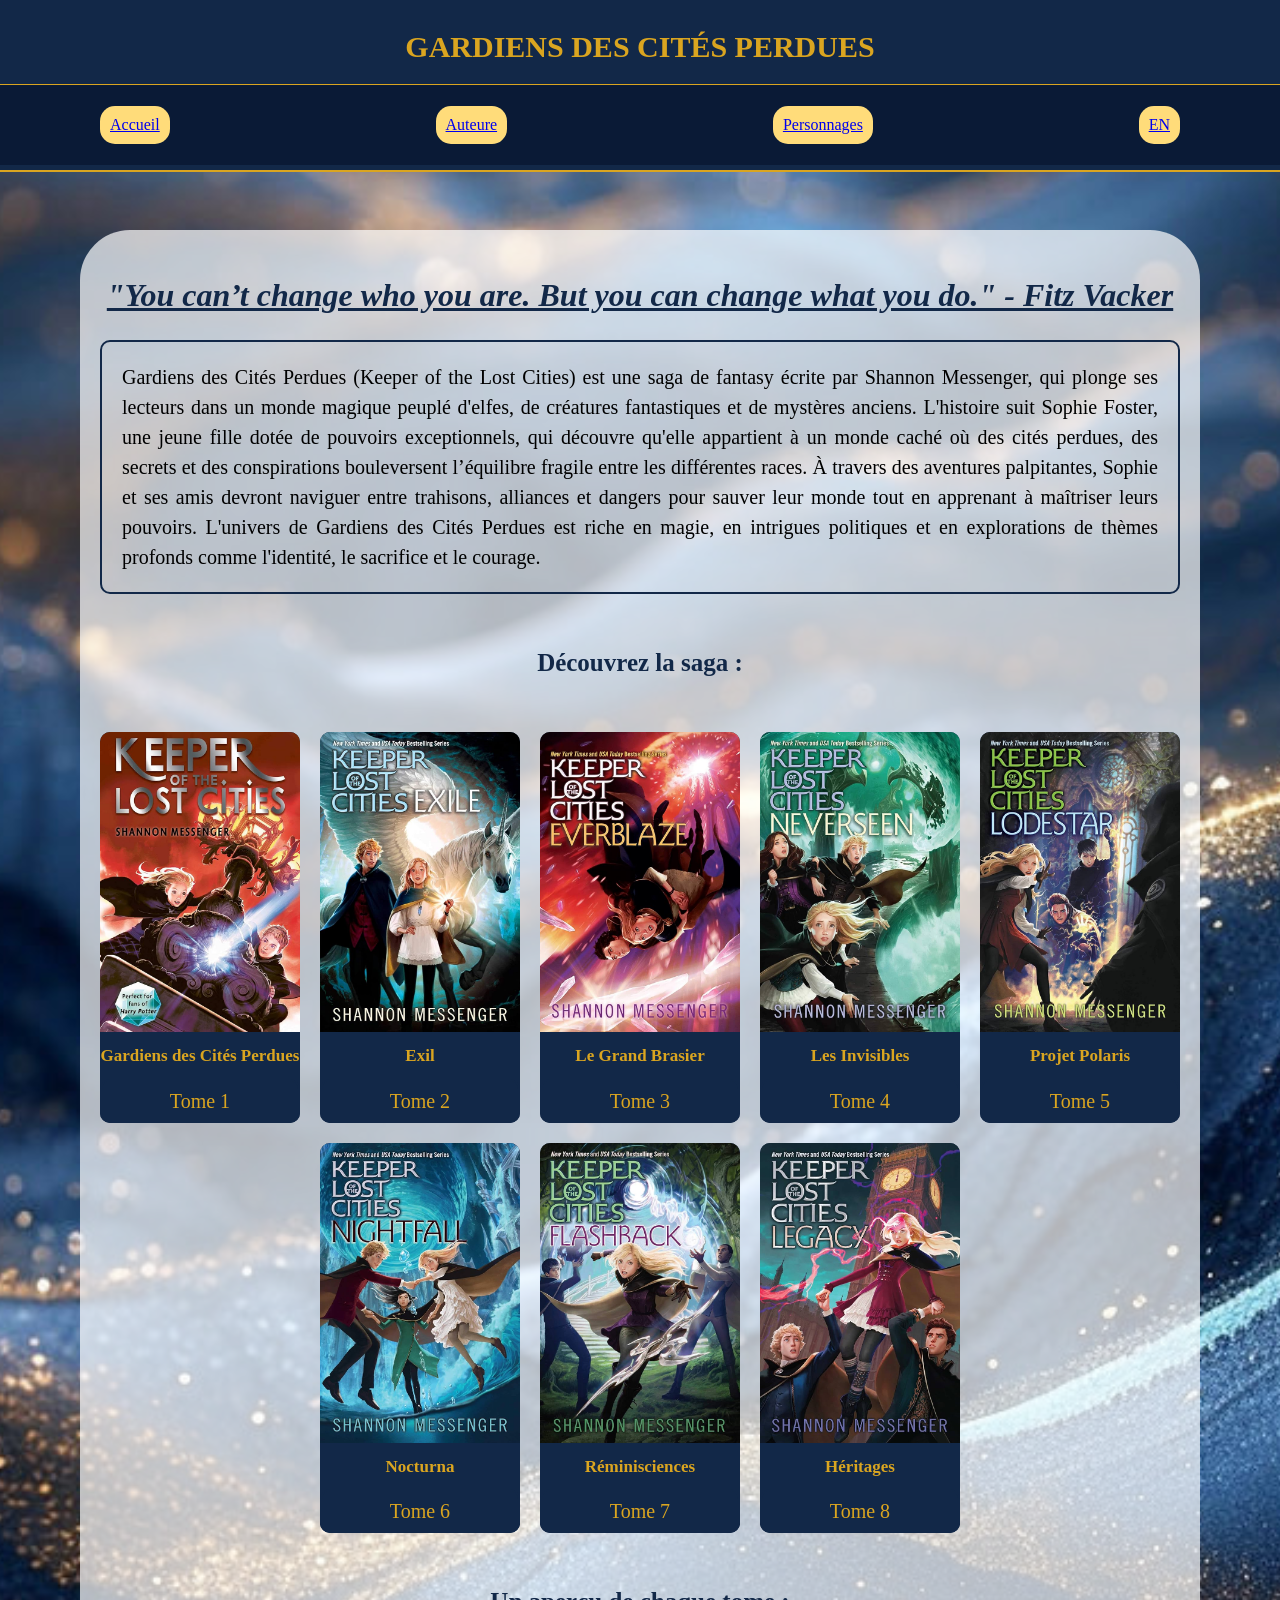
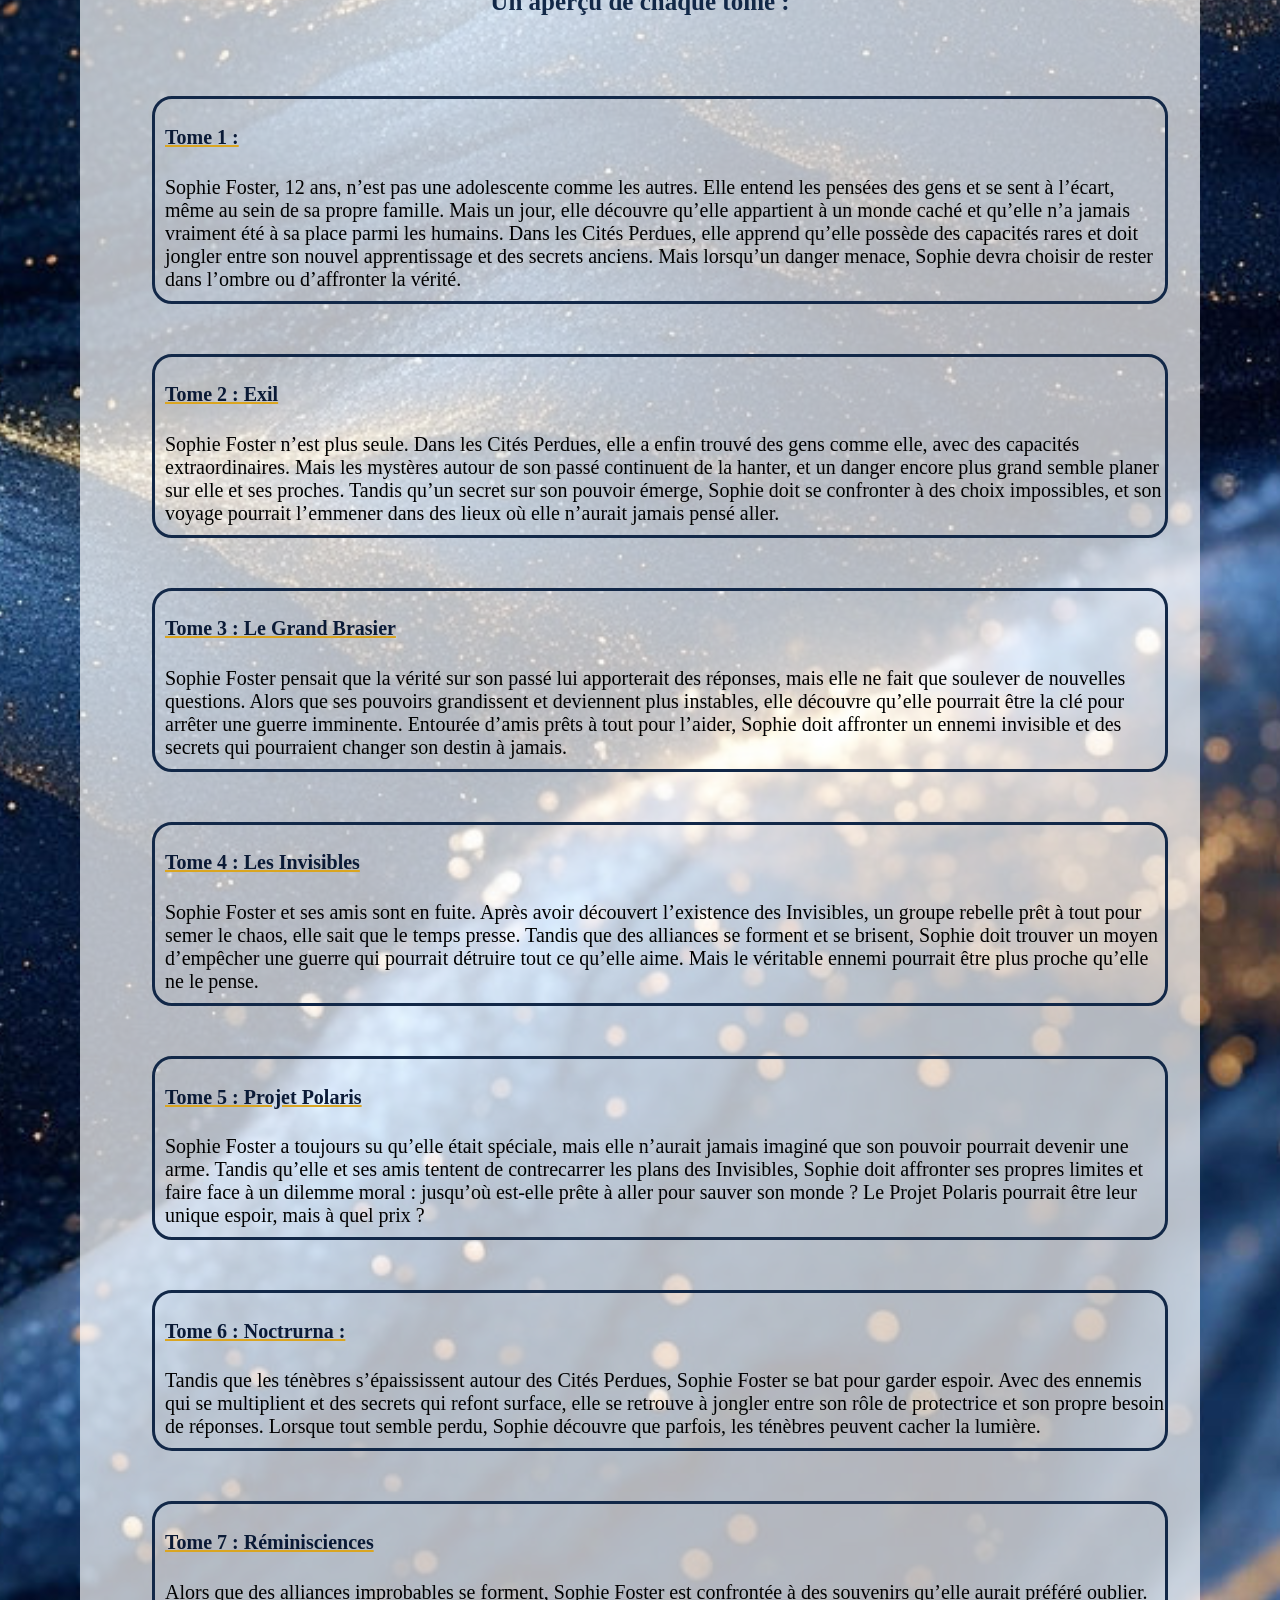
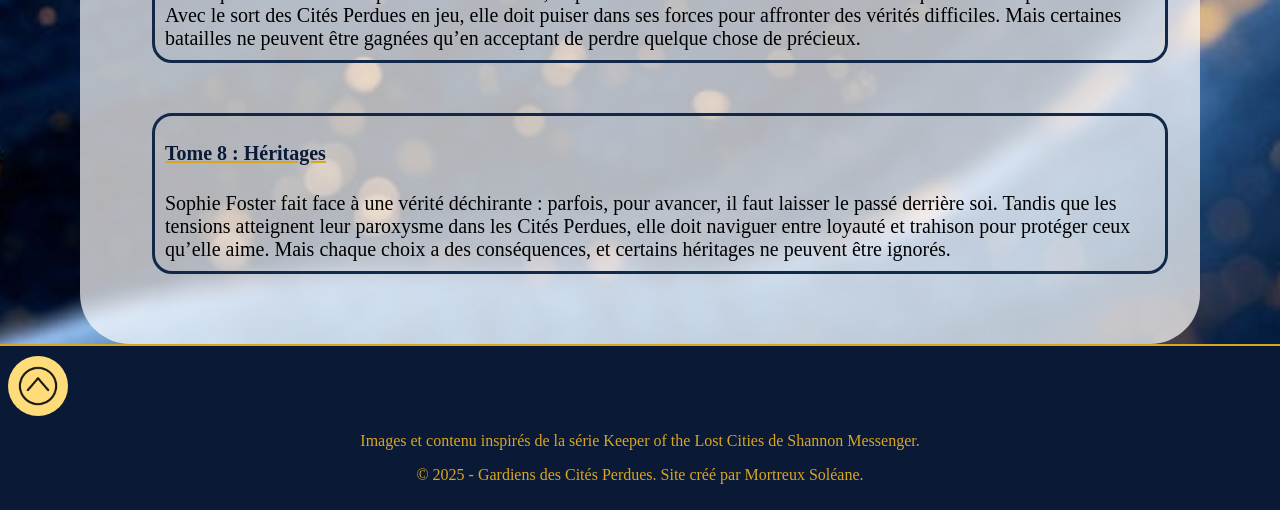
<file: index.html>
<!DOCTYPE html>
<html lang="fr">

<head>
    <meta charset="UTF-8">
    <meta name="viewport" content="width=device-width, initial-scale=1.0">
    <title>Accueil</title>
    <link href="./styles/reset.css" rel = "reset">
    <link href="./styles/style.css" rel="stylesheet">
</head>

<body>
    <header class=banner>
        <h1>GARDIENS DES CITÉS PERDUES</h1>
        <nav>
            <p><a href="index.html">Accueil</a></p>
            <p><a href="./langues/FR/Auteure.html">Auteure</a></p>
            <p><a href="./langues/FR/Personnages.html">Personnages</a></p>
            <p><a href="./langues/EN/EN_Accueil.html">EN</a></p>
        </nav>
    </header>
    <main>
        <section id=#top>
            <h2>"You can’t change who you are. But you can change what you do." - Fitz Vacker</h2>
            <div>
                <p>
                    Gardiens des Cités Perdues (Keeper of the Lost Cities) est une saga de fantasy écrite par Shannon
                    Messenger, qui plonge ses lecteurs dans un monde magique peuplé d'elfes, de créatures fantastiques
                    et de
                    mystères anciens. L'histoire suit Sophie Foster, une jeune fille dotée de pouvoirs exceptionnels,
                    qui
                    découvre qu'elle appartient à un monde caché où des cités perdues, des secrets et des conspirations
                    bouleversent l’équilibre fragile entre les différentes races. À travers des aventures palpitantes,
                    Sophie et ses amis devront naviguer entre trahisons, alliances et dangers pour sauver leur monde
                    tout en
                    apprenant à maîtriser leurs pouvoirs. L'univers de Gardiens des Cités Perdues est riche en magie, en
                    intrigues politiques et en explorations de thèmes profonds comme l'identité, le sacrifice et le
                    courage.
                </p>
            </div>
            <h3>Découvrez la saga :</h3>
            <section class="groupelivres">
                <div class="livres">
                    <img src="images/Livres/Tome_1.jpg" alt="tome 1 KLC">
                    <div class="infos">
                        <h4>Gardiens des Cités Perdues</h4>
                        <p>Tome 1</p>
                    </div>
                </div>
                <div class="livres">
                    <img src="images/Livres/Tome_2.jpg" alt="tome 2 KLC">
                    <div class="infos">
                        <h4>Exil</h4>
                        <p>Tome 2</p>
                    </div>
                </div>
                <div class="livres">
                    <img src="images/Livres/Tome_3.jpg" alt="tome 3 KLC">
                    <div class="infos">
                        <h4>Le Grand Brasier</h4>
                        <p>Tome 3</p>
                    </div>
                </div>
                <div class="livres">
                    <img src="images/Livres/Tome_4.jpg" alt="tome 4 KLC">
                    <div class="infos">
                        <h4>Les Invisibles</h4>
                        <p>Tome 4</p>
                    </div>
                </div>
                <div class="livres">
                    <img src="images/Livres/Tome_5.jpg" alt="tome 5 KLC">
                    <div class="infos">
                        <h4>Projet Polaris</h4>
                        <p>Tome 5</p>
                    </div>
                </div>
                <div class="livres">
                    <img src="images/Livres/Tome_6.jpg" alt="tome 6 KLC">
                    <div class="infos">
                        <h4>Nocturna</h4>
                        <p>Tome 6</p>
                    </div>
                </div>
                <div class="livres">
                    <img src="images/Livres/Tome_7.jpg" alt="tome 7 KLC">
                    <div class="infos">
                        <h4>Réminisciences</h4>
                        <p>Tome 7</p>
                    </div>
                </div>
                <div class="livres">
                    <img src="images/Livres/Tome_8.jpg" alt="tome 8 KLC">
                    <div class="infos">
                        <h4>Héritages</h4>
                        <p>Tome 8</p>
                    </div>
                </div>
            </section>
            <section class=liste>
                <h3>Un aperçu de chaque tome :</h3>
                <ul>
                    <li>
                        <h4>Tome 1 :</h4> Sophie Foster, 12 ans, n’est pas une adolescente comme les autres. Elle entend
                        les pensées des gens et se sent à l’écart, même au sein de sa propre famille. Mais un jour, elle
                        découvre qu’elle appartient à un monde caché et qu’elle n’a jamais vraiment été à sa place parmi
                        les humains. Dans les Cités Perdues, elle apprend qu’elle possède des capacités rares et doit
                        jongler entre son nouvel apprentissage et des secrets anciens. Mais lorsqu’un danger menace,
                        Sophie devra choisir de rester dans l’ombre ou d’affronter la vérité.
                    </li>
                    <li>
                        <h4>Tome 2 : Exil</h4> Sophie Foster n’est plus seule. Dans les Cités Perdues, elle a enfin
                        trouvé des gens comme elle, avec des capacités extraordinaires. Mais les mystères autour de son
                        passé continuent de la hanter, et un danger encore plus grand semble planer sur elle et ses
                        proches. Tandis qu’un secret sur son pouvoir émerge, Sophie doit se confronter à des choix
                        impossibles, et son voyage pourrait l’emmener dans des lieux où elle n’aurait jamais pensé
                        aller.
                    </li>
                    <li>
                        <h4>Tome 3 : Le Grand Brasier</h4>Sophie Foster pensait que la vérité sur son passé lui
                        apporterait des réponses, mais elle ne fait que soulever de nouvelles questions. Alors que ses
                        pouvoirs grandissent et deviennent plus instables, elle découvre qu’elle pourrait être la clé
                        pour arrêter une guerre imminente. Entourée d’amis prêts à tout pour l’aider, Sophie doit
                        affronter un ennemi invisible et des secrets qui pourraient changer son destin à jamais.
                    </li>
                    <li>
                        <h4>Tome 4 : Les Invisibles</h4>Sophie Foster et ses amis sont en fuite. Après avoir découvert
                        l’existence des Invisibles, un groupe rebelle prêt à tout pour semer le chaos, elle sait que le
                        temps presse. Tandis que des alliances se forment et se brisent, Sophie doit trouver un moyen
                        d’empêcher une guerre qui pourrait détruire tout ce qu’elle aime. Mais le véritable ennemi
                        pourrait être plus proche qu’elle ne le pense.
                    </li>
                    <li>
                        <h4>Tome 5 : Projet Polaris</h4>Sophie Foster a toujours su qu’elle était spéciale, mais elle
                        n’aurait jamais imaginé que son pouvoir pourrait devenir une arme. Tandis qu’elle et ses amis
                        tentent de contrecarrer les plans des Invisibles, Sophie doit affronter ses propres limites et
                        faire face à un dilemme moral : jusqu’où est-elle prête à aller pour sauver son monde ? Le
                        Projet Polaris pourrait être leur unique espoir, mais à quel prix ?
                    </li>
                    <li>
                        <h4>Tome 6 : Noctrurna :</h4>Tandis que les ténèbres s’épaississent autour des Cités Perdues,
                        Sophie Foster se bat pour garder espoir. Avec des ennemis qui se multiplient et des secrets qui
                        refont surface, elle se retrouve à jongler entre son rôle de protectrice et son propre besoin de
                        réponses. Lorsque tout semble perdu, Sophie découvre que parfois, les ténèbres peuvent cacher la
                        lumière.
                    </li>
                    <li>
                        <h4>Tome 7 : Réminisciences</h4>Alors que des alliances improbables se forment, Sophie Foster
                        est confrontée à des souvenirs qu’elle aurait préféré oublier. Avec le sort des Cités Perdues en
                        jeu, elle doit puiser dans ses forces pour affronter des vérités difficiles. Mais certaines
                        batailles ne peuvent être gagnées qu’en acceptant de perdre quelque chose de précieux.
                    </li>
                    <li>
                        <h4>Tome 8 : Héritages</h4>Sophie Foster fait face à une vérité déchirante : parfois, pour
                        avancer, il faut laisser le passé derrière soi. Tandis que les tensions atteignent leur
                        paroxysme dans les Cités Perdues, elle doit naviguer entre loyauté et trahison pour protéger
                        ceux qu’elle aime. Mais chaque choix a des conséquences, et certains héritages ne peuvent être
                        ignorés.
                    </li>
                </ul>
            </section>
        </section>
    </main>
    <footer>
        <a href="#top" class="ancre"><img src="images/Fleche.png" alt="ancre"></a>
        <p>Images et contenu inspirés de la série Keeper of the Lost Cities de Shannon Messenger.</p>
        <p>&copy; 2025 - Gardiens des Cités Perdues. Site créé par Mortreux Soléane.</p>
    </footer>
</body>

</html>
</file>
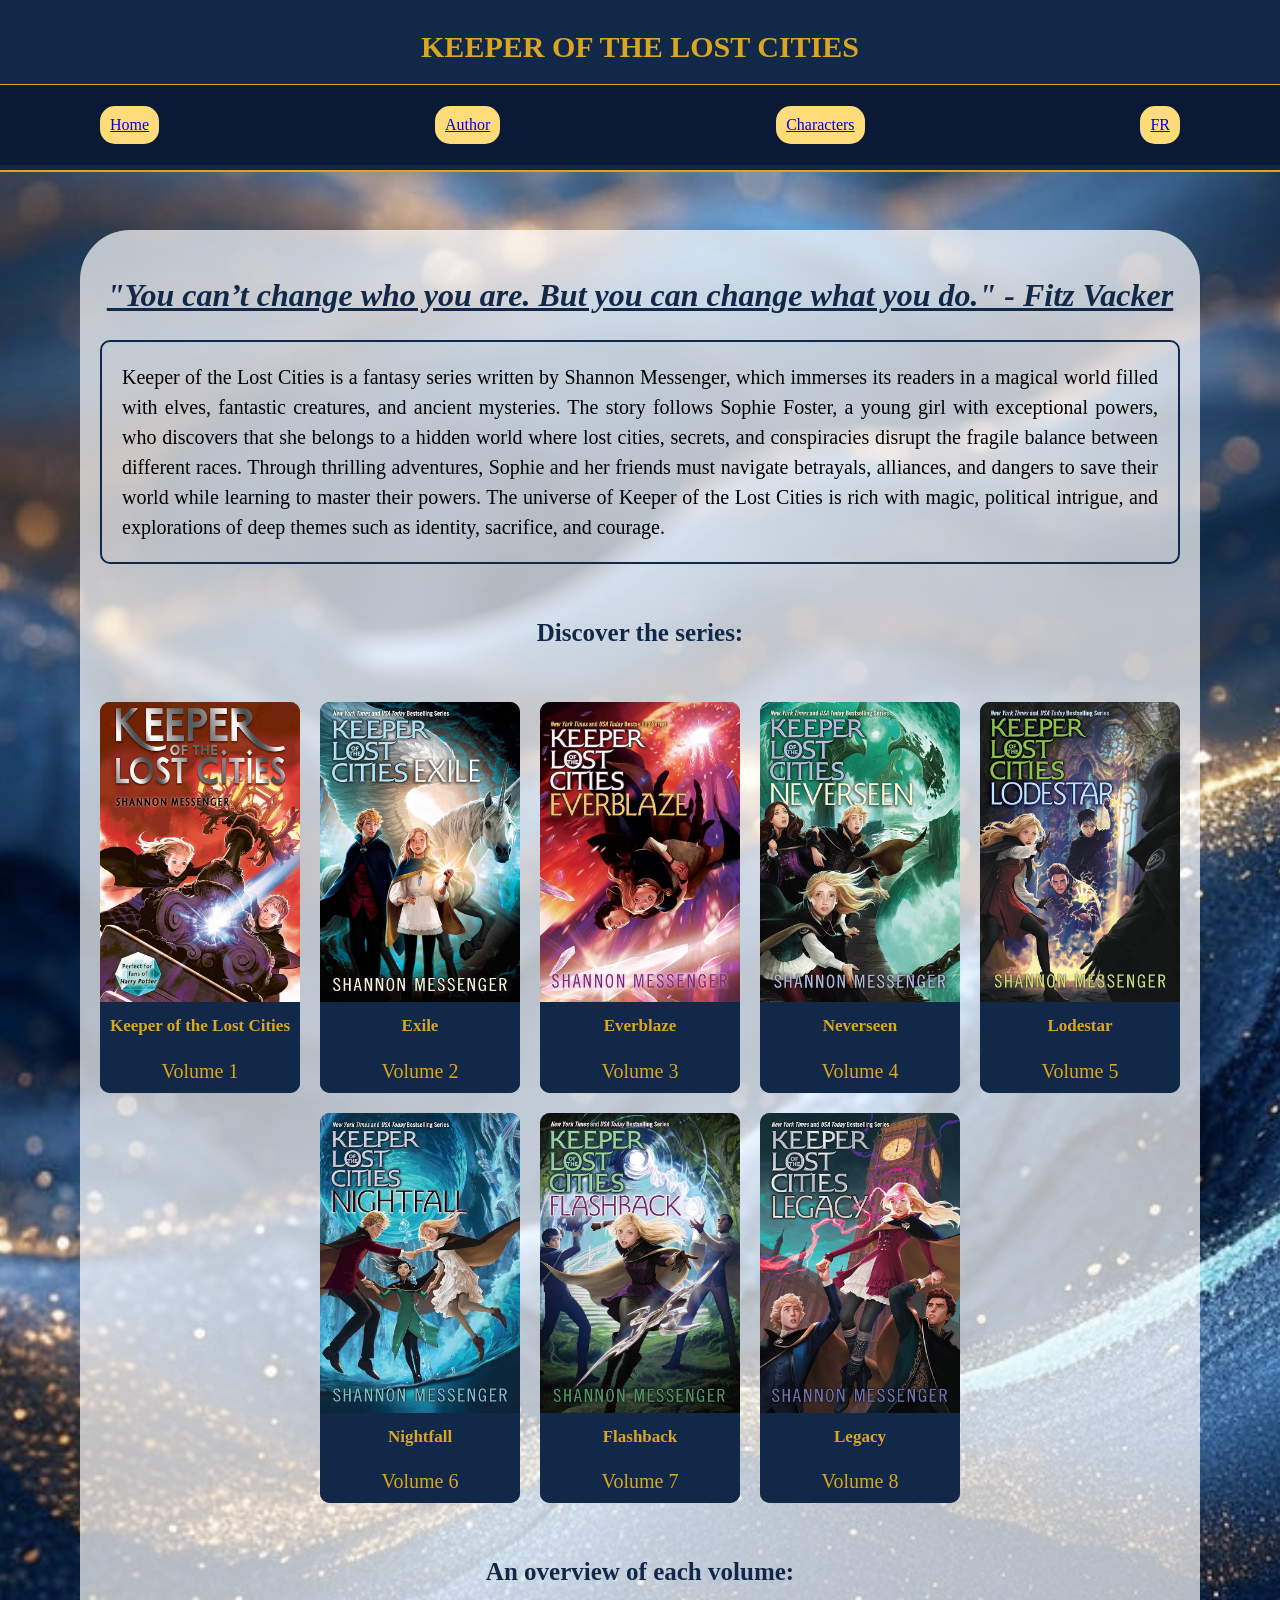
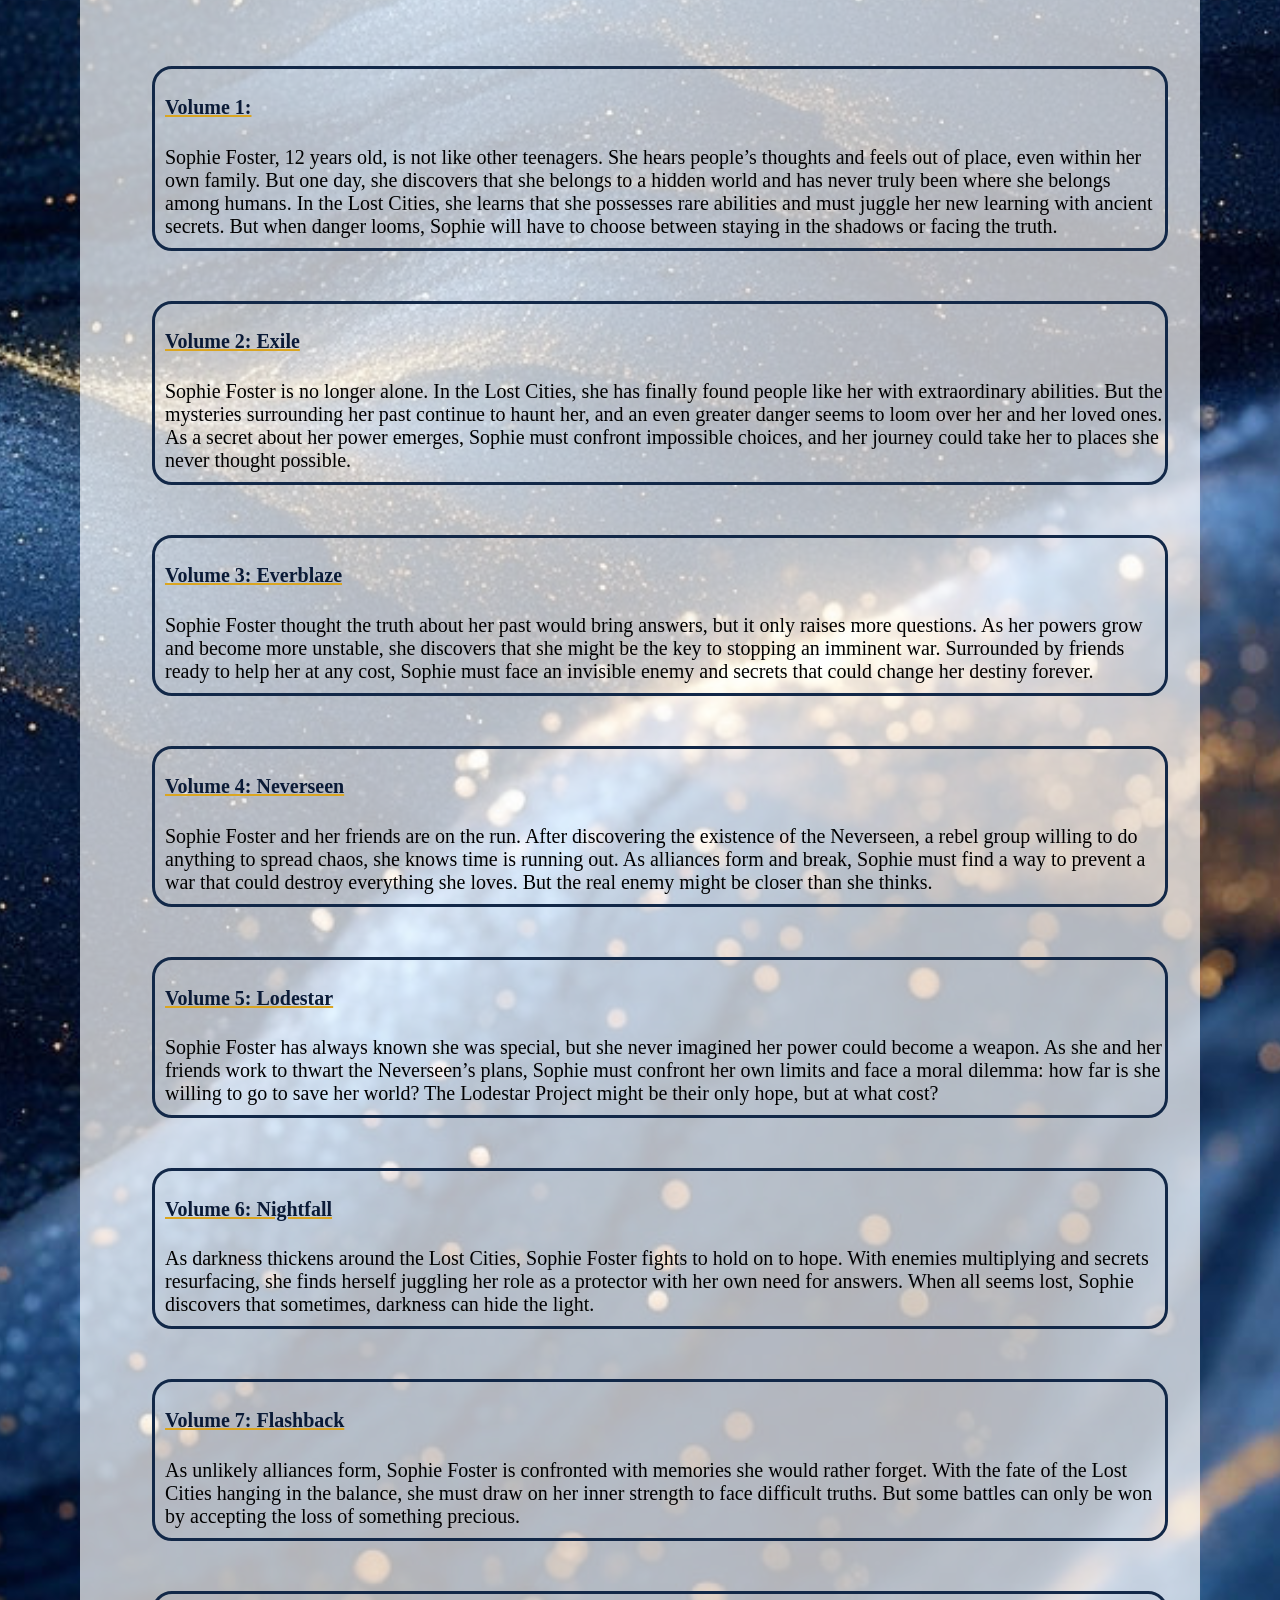
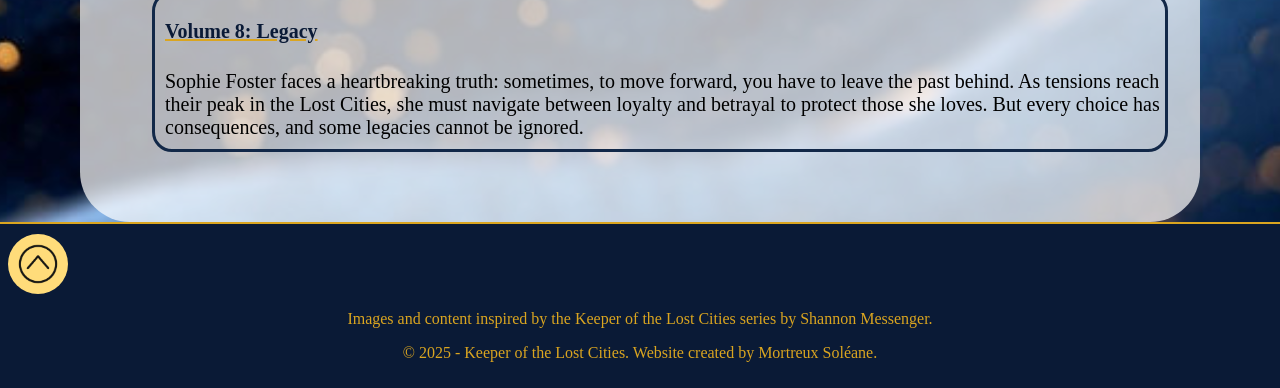
<file: langues/EN/EN_Accueil.html>
<!DOCTYPE html>
<html lang="en">

<head>
    <meta charset="UTF-8">
    <meta name="viewport" content="width=device-width, initial-scale=1.0">
    <title>Home</title>
    <link href="../../styles/reset.css" rel = "reset">
    <link href="../../styles/style.css" rel="stylesheet">
</head>

<body>
    <header class=banner>
        <h1>KEEPER OF THE LOST CITIES</h1>
        <nav>
            <p><a href="EN_Accueil.html">Home</a></p>
            <p><a href="../../langues/EN/EN_Auteure.html">Author</a></p>
            <p><a href="../../langues/EN/EN_Personnages.html">Characters</a></p>
            <p><a href="../../index.html">FR</a></p>
        </nav>
    </header>
    <main>
        <section id=#top>
            <h2>"You can’t change who you are. But you can change what you do." - Fitz Vacker</h2>
            <section>
                <p>
                    Keeper of the Lost Cities is a fantasy series written by Shannon Messenger, which immerses its
                    readers
                    in a magical world filled with elves, fantastic creatures, and ancient mysteries. The story follows
                    Sophie Foster, a young girl with exceptional powers, who discovers that she belongs to a hidden
                    world
                    where lost cities, secrets, and conspiracies disrupt the fragile balance between different races.
                    Through
                    thrilling adventures, Sophie and her friends must navigate betrayals, alliances, and dangers to save
                    their world while learning to master their powers. The universe of Keeper of the Lost Cities is rich
                    with magic, political intrigue, and explorations of deep themes such as identity, sacrifice, and
                    courage.
                </p>
            </section>
            <h3>Discover the series:</h3>
            <section class="groupelivres">
                <div class="livres">
                    <img src="../../images/Livres/Tome_1.jpg" alt="Volume 1 KLC">
                    <div class="infos">
                        <h4>Keeper of the Lost Cities</h4>
                        <p>Volume 1</p>
                    </div>
                </div>
                <div class="livres">
                    <img src="../../images/Livres/Tome_2.jpg" alt="Volume 2 KLC">
                    <div class="infos">
                        <h4>Exile</h4>
                        <p>Volume 2</p>
                    </div>
                </div>
                <div class="livres">
                    <img src="../../images/Livres/Tome_3.jpg" alt="Volume 3 KLC">
                    <div class="infos">
                        <h4>Everblaze</h4>
                        <p>Volume 3</p>
                    </div>
                </div>
                <div class="livres">
                    <img src="../../images/Livres/Tome_4.jpg" alt="Volume 4 KLC">
                    <div class="infos">
                        <h4>Neverseen</h4>
                        <p>Volume 4</p>
                    </div>
                </div>
                <div class="livres">
                    <img src="../../images/Livres/Tome_5.jpg" alt="Volume 5 KLC">
                    <div class="infos">
                        <h4>Lodestar</h4>
                        <p>Volume 5</p>
                    </div>
                </div>
                <div class="livres">
                    <img src="../../images/Livres/Tome_6.jpg" alt="Volume 6 KLC">
                    <div class="infos">
                        <h4>Nightfall</h4>
                        <p>Volume 6</p>
                    </div>
                </div>
                <div class="livres">
                    <img src="../../images/Livres/Tome_7.jpg" alt="Volume 7 KLC">
                    <div class="infos">
                        <h4>Flashback</h4>
                        <p>Volume 7</p>
                    </div>
                </div>
                <div class="livres">
                    <img src="../../images/Livres/Tome_8.jpg" alt="Volume 8 KLC">
                    <div class="infos">
                        <h4>Legacy</h4>
                        <p>Volume 8</p>
                    </div>
                </div>
            </section>
            <section class=liste>
                <h3>An overview of each volume:</h3>
                <ul>
                    <li>
                        <h4>Volume 1:</h4> Sophie Foster, 12 years old, is not like other teenagers. She hears people’s
                        thoughts and feels out of place, even within her own family. But one day, she discovers that she
                        belongs to a hidden world and has never truly been where she belongs among humans. In the Lost
                        Cities,
                        she learns that she possesses rare abilities and must juggle her new learning with ancient
                        secrets.
                        But when danger looms, Sophie will have to choose between staying in the shadows or facing the
                        truth.
                    </li>
                    <li>
                        <h4>Volume 2: Exile</h4> Sophie Foster is no longer alone. In the Lost Cities, she has finally
                        found people like her with extraordinary abilities. But the mysteries surrounding her past
                        continue
                        to haunt her, and an even greater danger seems to loom over her and her loved ones. As a secret
                        about her power emerges, Sophie must confront impossible choices, and her journey could take her
                        to
                        places she never thought possible.
                    </li>
                    <li>
                        <h4>Volume 3: Everblaze</h4> Sophie Foster thought the truth about her past would bring answers,
                        but it only raises more questions. As her powers grow and become more unstable, she discovers
                        that she might be the key to stopping an imminent war. Surrounded by friends ready to help her
                        at any cost, Sophie must face an invisible enemy and secrets that could change her destiny
                        forever.
                    </li>
                    <li>
                        <h4>Volume 4: Neverseen</h4> Sophie Foster and her friends are on the run. After discovering the
                        existence of the Neverseen, a rebel group willing to do anything to spread chaos, she knows time
                        is running out. As alliances form and break, Sophie must find a way to prevent a war that could
                        destroy everything she loves. But the real enemy might be closer than she thinks.
                    </li>
                    <li>
                        <h4>Volume 5: Lodestar</h4> Sophie Foster has always known she was special, but she never
                        imagined her power could become a weapon. As she and her friends work to thwart the Neverseen’s
                        plans, Sophie must confront her own limits and face a moral dilemma: how far is she willing to
                        go to save her world? The Lodestar Project might be their only hope, but at what cost?
                    </li>
                    <li>
                        <h4>Volume 6: Nightfall</h4> As darkness thickens around the Lost Cities, Sophie Foster fights
                        to hold on to hope. With enemies multiplying and secrets resurfacing, she finds herself juggling
                        her role as a protector with her own need for answers. When all seems lost, Sophie discovers
                        that sometimes, darkness can hide the light.
                    </li>
                    <li>
                        <h4>Volume 7: Flashback</h4> As unlikely alliances form, Sophie Foster is confronted with
                        memories she would rather forget. With the fate of the Lost Cities hanging in the balance, she
                        must draw on her inner strength to face difficult truths. But some battles can only be won by
                        accepting the loss of something precious.
                    </li>
                    <li>
                        <h4>Volume 8: Legacy</h4> Sophie Foster faces a heartbreaking truth: sometimes, to move forward,
                        you have to leave the past behind. As tensions reach their peak in the Lost Cities, she must
                        navigate between loyalty and betrayal to protect those she loves. But every choice has
                        consequences, and some legacies cannot be ignored.
                    </li>
                </ul>
            </section>
        </section>
    </main>
    <footer>
        <a href="#top" class="ancre"><img src="../../images/Fleche.png" alt="anchor"></a>
        <p>Images and content inspired by the Keeper of the Lost Cities series by Shannon Messenger.</p>
        <p>&copy; 2025 - Keeper of the Lost Cities. Website created by Mortreux Soléane.</p>
    </footer>
</body>

</html>
</file>
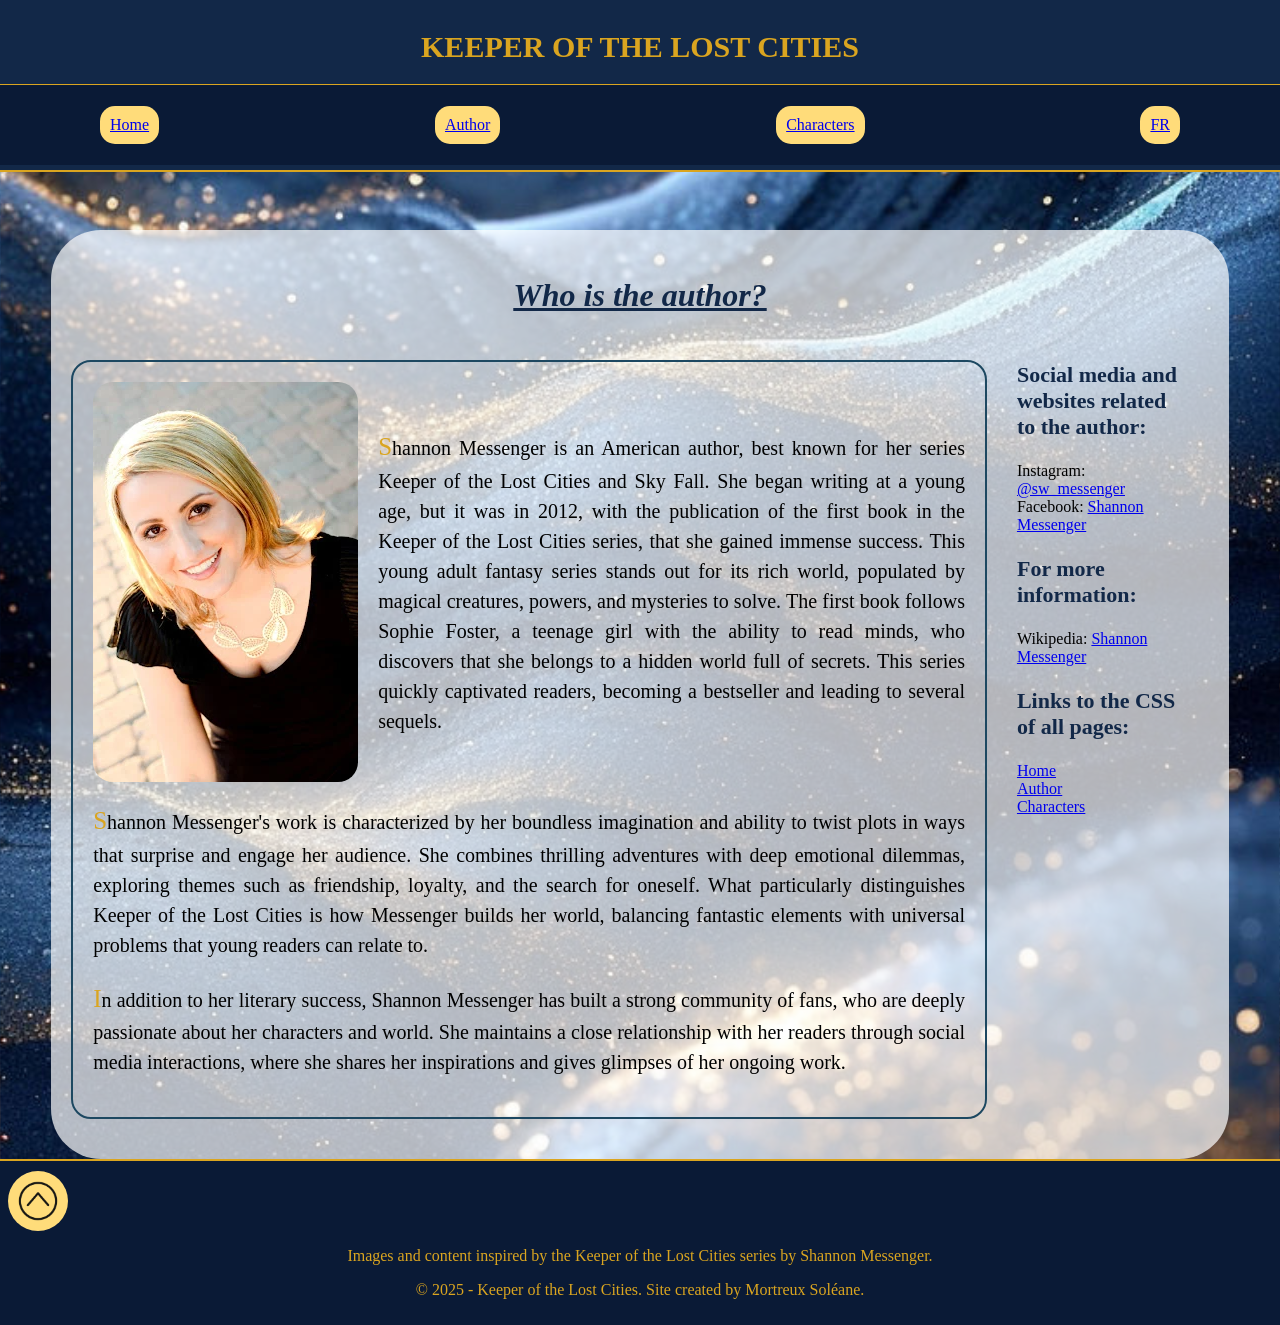
<file: langues/EN/EN_Auteure.html>
<!DOCTYPE html>
<html lang="en">

<head>
    <meta charset="UTF-8">
    <meta name="viewport" content="width=device-width, initial-scale=1.0">
    <title>Author</title>
    <link href="../../styles/reset.css" rel="reset">
    <link href="../../styles/auteure.css" rel="stylesheet">
</head>

<body>
    <header class=banner>
        <h1>KEEPER OF THE LOST CITIES</h1>
        <nav>
            <p><a href="../../langues/EN/EN_Accueil.html">Home</a></p>
            <p><a href="EN_Auteure.html">Author</a></p>
            <p><a href="../../langues/EN/EN_Personnages.html">Characters</a></p>
            <p><a href="../../langues/FR/Auteure.html">FR</a></p>
        </nav>
    </header>
    <main>
        <h2>Who is the author?</h2>
        <section>
            <div class="auteur-container">
                <div><img class="auteure" src="../../images/Shannon_Messenger_.webp" alt="Photo of Shannon Messenger">
                    <p class="texte">
                        Shannon Messenger is an American author, best known for her series Keeper of the Lost Cities
                        and Sky Fall. She began writing at a young age, but it was in 2012, with the publication of
                        the first book in the Keeper of the Lost Cities series, that she gained immense success.
                        This young adult fantasy series stands out for its rich world, populated by magical creatures,
                        powers, and mysteries to solve. The first book follows Sophie Foster, a teenage girl with the
                        ability to read minds, who discovers that she belongs to a hidden world full of secrets. This
                        series quickly captivated readers, becoming a bestseller and leading to several sequels.
                    </p>
                </div>
                <p class="texte">Shannon Messenger's work is characterized by her boundless imagination and ability
                    to twist plots in ways that surprise and engage her audience. She combines thrilling adventures
                    with deep emotional dilemmas, exploring themes such as friendship, loyalty, and the search for
                    oneself. What particularly distinguishes Keeper of the Lost Cities is how Messenger builds her
                    world, balancing fantastic elements with universal problems that young readers can relate to.</p>
                <p class="texte">In addition to her literary success, Shannon Messenger has built a strong community
                    of fans, who are deeply passionate about her characters and world. She maintains a close
                    relationship with her readers through social media interactions, where she shares her inspirations
                    and gives glimpses of her ongoing work.</p>
            </div>
            <aside class="côté">
                <h3>Social media and websites related to the author:</h3>
                <div class="icônes">
                    <ul>
                        <li>
                            Instagram: <a href="https://www.instagram.com/sw_messenger/?hl=fr"
                                target="_blank">@sw_messenger</a>
                        </li>
                        <li>
                            Facebook: <a href="https://www.facebook.com/ShannonMessengerAuthor/?locale=fr_FR"
                                target="_blank">Shannon Messenger</a>
                        </li>
                    </ul>
                    <h3>For more information:</h3>
                    <ul>
                        <li>
                            Wikipedia: <a href="https://fr.wikipedia.org/wiki/Shannon_Messenger"
                                target="_blank">Shannon Messenger</a>
                        </li>
                    </ul>
                </div>
                <h3>Links to the CSS of all pages:</h3>
                <ul>
                    <li><a href="../../styles/style.css">Home</a></li>
                    <li><a href="../../styles/auteure.css">Author</a></li>
                    <li><a href="../../styles/personnages.css">Characters</a></li>
                </ul>
            </aside>
        </section>
    </main>
    <footer>
        <a href="#top" class="ancre"><img src="../../images/Fleche.png" alt="anchor"></a>
        <p>Images and content inspired by the Keeper of the Lost Cities series by Shannon Messenger.</p>
        <p>&copy; 2025 - Keeper of the Lost Cities. Site created by Mortreux Soléane.</p>
    </footer>
</body>

</html>
</file>
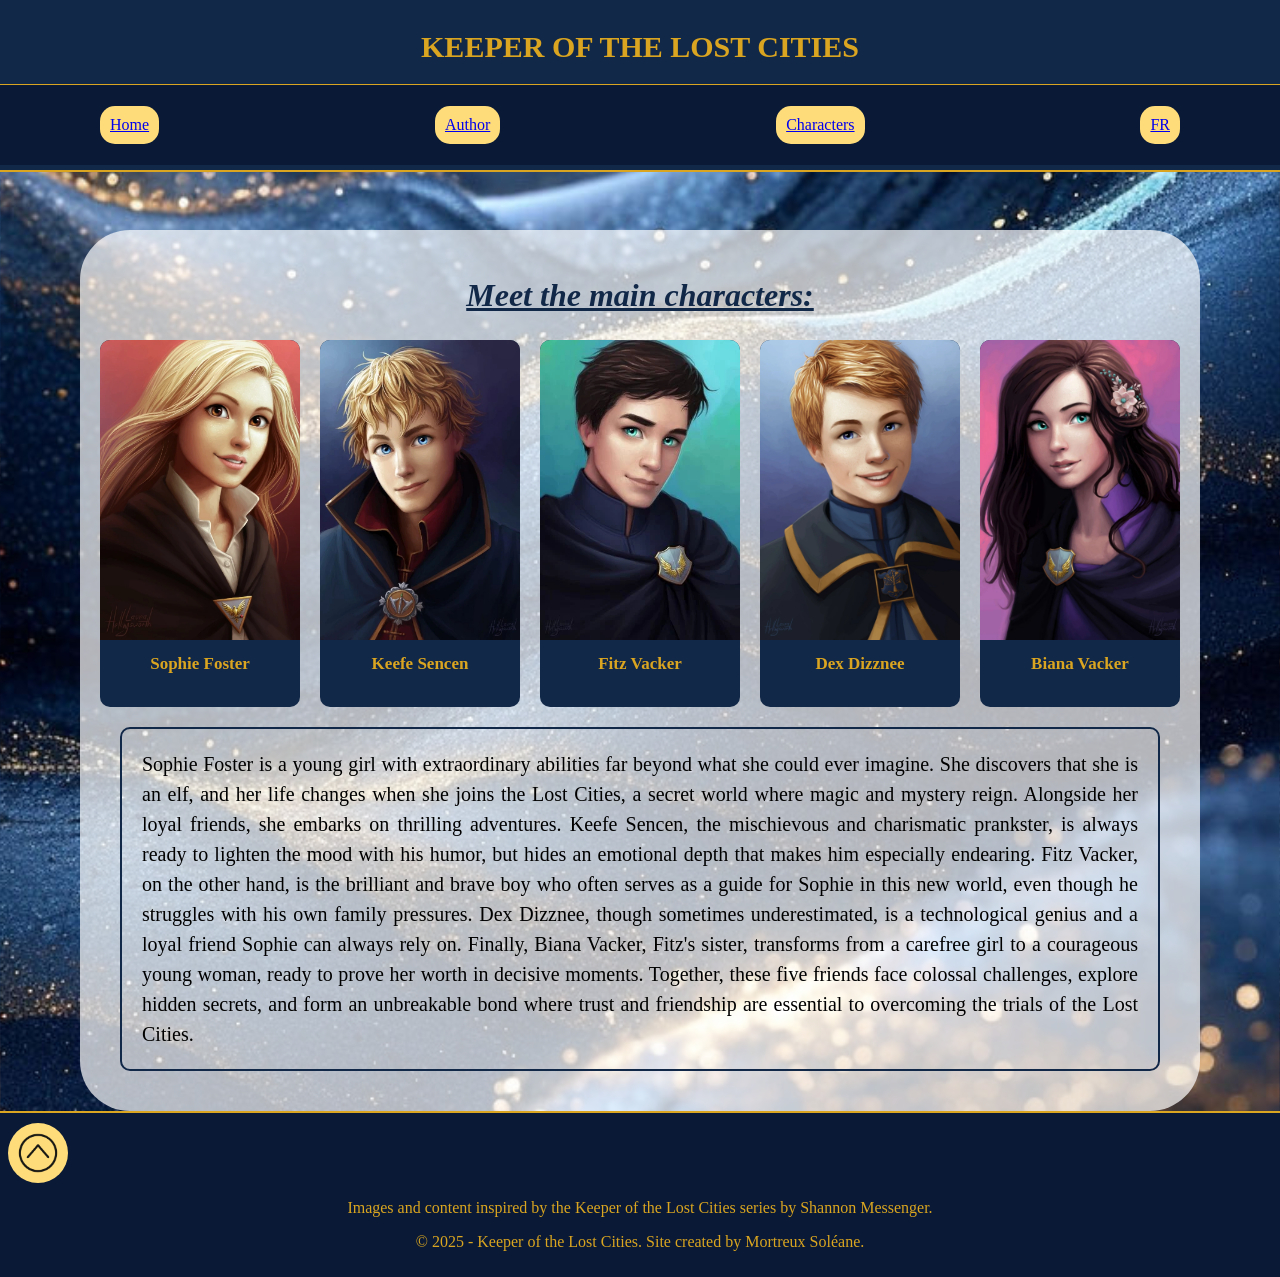
<file: langues/EN/EN_Personnages.html>
<!DOCTYPE html>
<html lang="en">

<head>
    <meta charset="UTF-8">
    <meta name="viewport" content="width=device-width, initial-scale=1.0">
    <title>Characters</title>
    <link href="../../styles/reset.css" rel = "reset">
    <link rel="stylesheet" href="../../styles/personnages.css">
</head>

<body>
    <header class=banner>
        <h1>KEEPER OF THE LOST CITIES</h1>
        <nav>
            <p><a href="../../langues/EN/EN_Accueil.html">Home</a></p>
            <p><a href="../../langues/EN/EN_Auteure.html">Author</a></p>
            <p><a href="EN_Personnages.html">Characters</a></p>
            <p><a href="../../langues/FR/Personnages.html">FR</a></p>
        </nav>
    </header>
    <main>
        <h2>Meet the main characters:</h2>
        <section class="groupepersonnages">
            <div class="Personnage">
                <img src="../../images/Personnages/Sophie_Foster_.webp" alt="book 1 KLC">
                <div class="infos">
                    <h4>Sophie Foster</h4>
                </div>
            </div>
            <div class="Personnage">
                <img src="../../images/Personnages/Keefe_Sencen_.webp" alt="book 1 KLC">
                <div class="infos">
                    <h4>Keefe Sencen</h4>
                </div>
            </div>
            <div class="Personnage">
                <img src="../../images/Personnages/Fitz_Vacker_.webp" alt="book 1 KLC">
                <div class="infos">
                    <h4>Fitz Vacker</h4>
                </div>
            </div>
            <div class="Personnage">
                <img src="../../images/Personnages/Dex.webp" alt="book 1 KLC">
                <div class="infos">
                    <h4>Dex Dizznee</h4>
                </div>
            </div>
            <div class="Personnage">
                <img src="../../images/Personnages/Biana_Vacker.webp" alt="book 1 KLC">
                <div class="infos">
                    <h4>Biana Vacker</h4>
                </div>
            </div>
        </section>
        <section>
            <p>Sophie Foster is a young girl with extraordinary abilities far beyond what she could ever imagine. She
                discovers that she is an elf, and her life changes when she joins the Lost Cities, a secret world where
                magic and mystery reign. Alongside her loyal friends, she embarks on thrilling adventures. Keefe Sencen,
                the mischievous and charismatic prankster, is always ready to lighten the mood with his humor, but hides
                an emotional depth that makes him especially endearing. Fitz Vacker, on the other hand, is the brilliant
                and brave boy who often serves as a guide for Sophie in this new world, even though he struggles with
                his own family pressures. Dex Dizznee, though sometimes underestimated, is a technological genius and a
                loyal friend Sophie can always rely on. Finally, Biana Vacker, Fitz's sister, transforms from a carefree
                girl to a courageous young woman, ready to prove her worth in decisive moments. Together, these five
                friends face colossal challenges, explore hidden secrets, and form an unbreakable bond where trust and
                friendship are essential to overcoming the trials of the Lost Cities.
            </p>
        </section>
    </main>
    <footer>
        <a href="#top" class="ancre"><img src="../../images/Fleche.png" alt="anchor"></a>
        <p>Images and content inspired by the Keeper of the Lost Cities series by Shannon Messenger.</p>
        <p>&copy; 2025 - Keeper of the Lost Cities. Site created by Mortreux Soléane.</p>
    </footer>
</body>

</html>
</file>
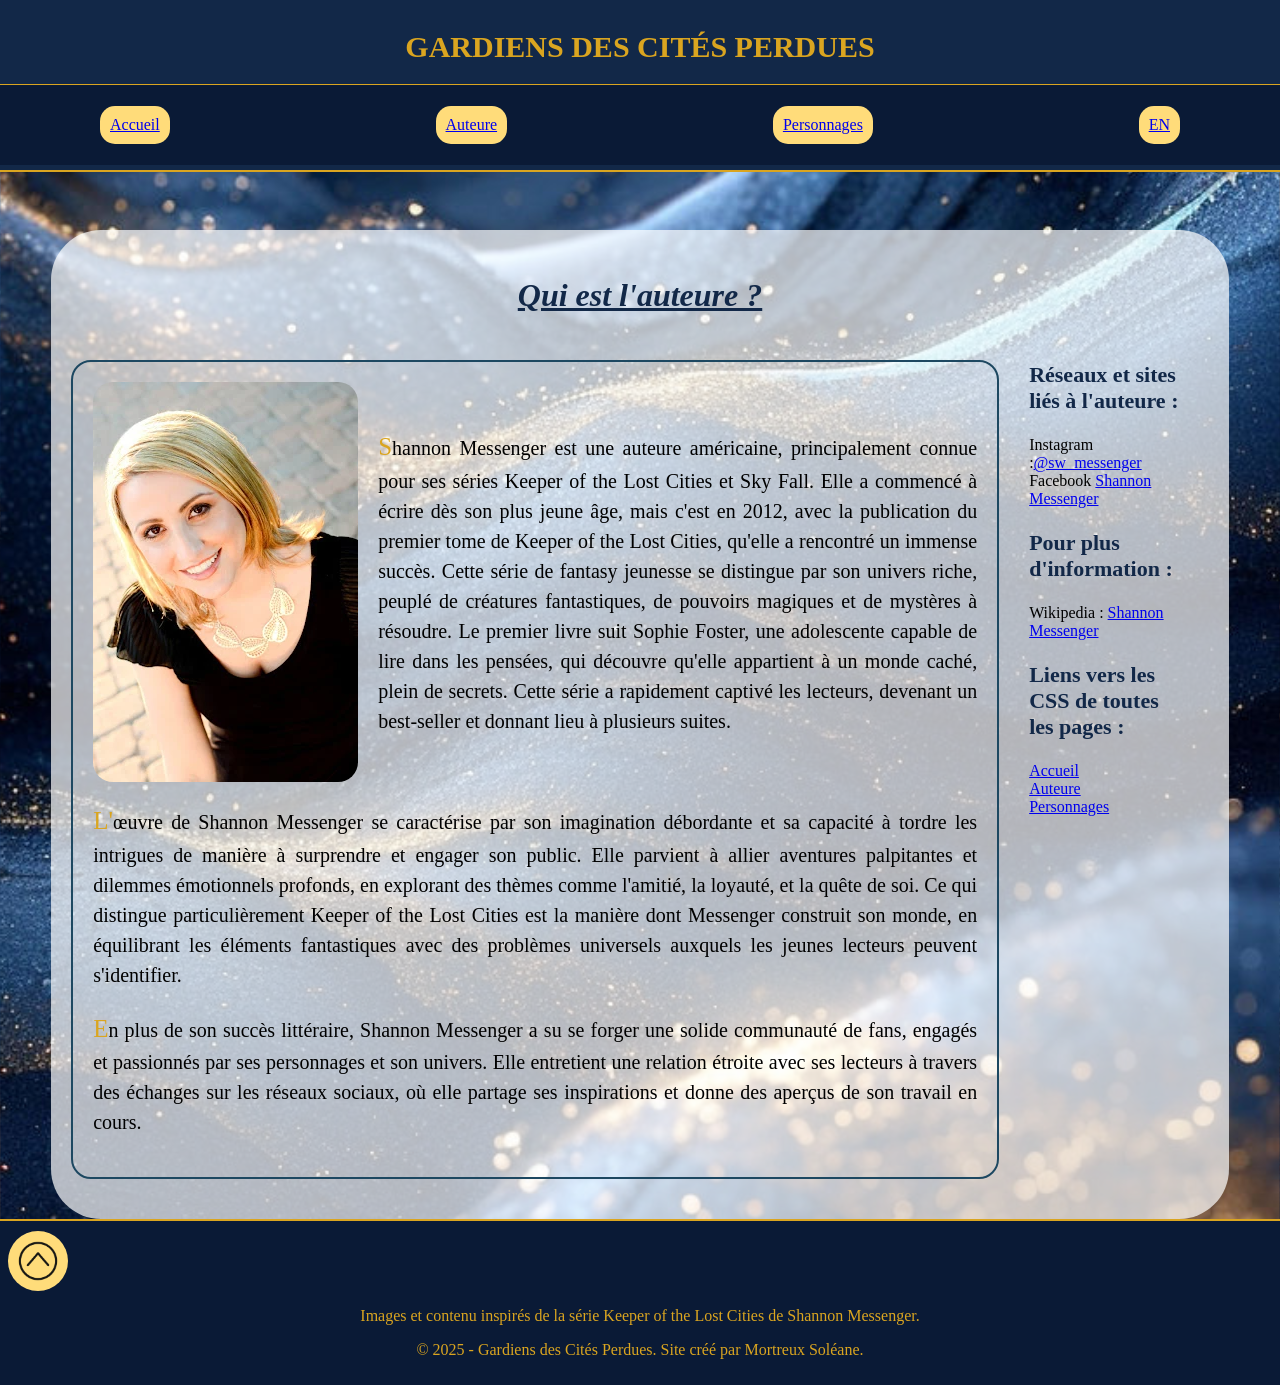
<file: langues/FR/Auteure.html>
<!DOCTYPE html>
<html lang="fr">

<head>
    <meta charset="UTF-8">
    <meta name="viewport" content="width=device-width, initial-scale=1.0">
    <title>Auteure</title>
    <link href="../../styles/reset.css" rel="reset">
    <link href="../../styles/auteure.css" rel="stylesheet">
</head>

<body>
    <header class=banner>
        <h1>GARDIENS DES CITÉS PERDUES</h1>
        <nav>
            <p><a href="../../index.html">Accueil</a></p>
            <p><a href="Auteure.html">Auteure</a></p>
            <p><a href="../../langues/FR/Personnages.html">Personnages</a></p>
            <p><a href="../../langues/EN/EN_Auteure.html">EN</a></p>
        </nav>
    </header>
    <main>
        <h2>Qui est l'auteure ?</h2>
        <section>
            <div class="auteur-container">
                <div><img class="auteure" src="../../images/Shannon_Messenger_.webp" alt="Photo de Shannon Messenger">
                    <p class="texte">
                        Shannon Messenger est une auteure américaine, principalement connue pour ses séries Keeper of
                        the
                        Lost Cities et Sky Fall. Elle a commencé à écrire dès son plus jeune âge, mais c'est en 2012,
                        avec
                        la publication du premier tome de Keeper of the Lost Cities, qu'elle a rencontré un immense
                        succès.
                        Cette série de fantasy jeunesse se distingue par son univers riche, peuplé de créatures
                        fantastiques, de pouvoirs magiques et de mystères à résoudre. Le premier livre suit Sophie
                        Foster,
                        une adolescente capable de lire dans les pensées, qui découvre qu'elle appartient à un monde
                        caché,
                        plein de secrets. Cette série a rapidement captivé les lecteurs, devenant un best-seller et
                        donnant
                        lieu à plusieurs suites.
                    </p>
                </div>
                <p class="texte">L'œuvre de Shannon Messenger se caractérise par son imagination débordante et sa
                    capacité à tordre
                    les intrigues de manière à surprendre et engager son public. Elle parvient à allier aventures
                    palpitantes et dilemmes émotionnels profonds, en explorant des thèmes comme l'amitié, la loyauté, et
                    la quête de soi. Ce qui distingue particulièrement Keeper of the Lost Cities est la manière dont
                    Messenger construit son monde, en équilibrant les éléments fantastiques avec des problèmes
                    universels auxquels les jeunes lecteurs peuvent s'identifier.</p>
                <p class="texte">En plus de son succès littéraire, Shannon Messenger a su se forger une solide
                    communauté de fans, engagés et passionnés par ses personnages et son univers. Elle entretient une
                    relation étroite avec ses lecteurs à travers des échanges sur les réseaux sociaux, où elle partage
                    ses inspirations et donne des aperçus de son travail en cours.</p>
            </div>
        
        <aside class="côté">
            <h3>Réseaux et sites liés à l'auteure :</h3>
            <div class="icônes">
                <ul>
                    <li>
                        Instagram :<a href="https://www.instagram.com/sw_messenger/?hl=fr"
                            target="_blank">@sw_messenger</a>
                    </li>
                    <li>
                        Facebook
                        <a href="https://www.facebook.com/ShannonMessengerAuthor/?locale=fr_FR" target="_blank">Shannon
                            Messenger</a>
                    </li>
                </ul>
                <h3>Pour plus d'information :</h3>
                <ul>
                    <li>
                        Wikipedia :
                        <a href="https://fr.wikipedia.org/wiki/Shannon_Messenger" target="_blank">Shannon
                            Messenger</a>
                    </li>
                </ul>
            </div>
            <h3>Liens vers les CSS de toutes les pages :</h3>
            <ul>
                <li><a href="../../styles/style.css">Accueil</a></li>
                <li><a href="../../styles/auteure.css">Auteure</a></li>
                <li><a href="../../styles/personnages.css">Personnages</a></li>
            </ul>
        </aside>
    </section>
    </main>
    <footer>
        <a href="#top" class="ancre"><img src="../../images/Fleche.png" alt="ancre"></a>
        <p>Images et contenu inspirés de la série Keeper of the Lost Cities de Shannon Messenger.</p>
        <p>&copy; 2025 - Gardiens des Cités Perdues. Site créé par Mortreux Soléane.</p>
    </footer>
</body>

</html>
</file>
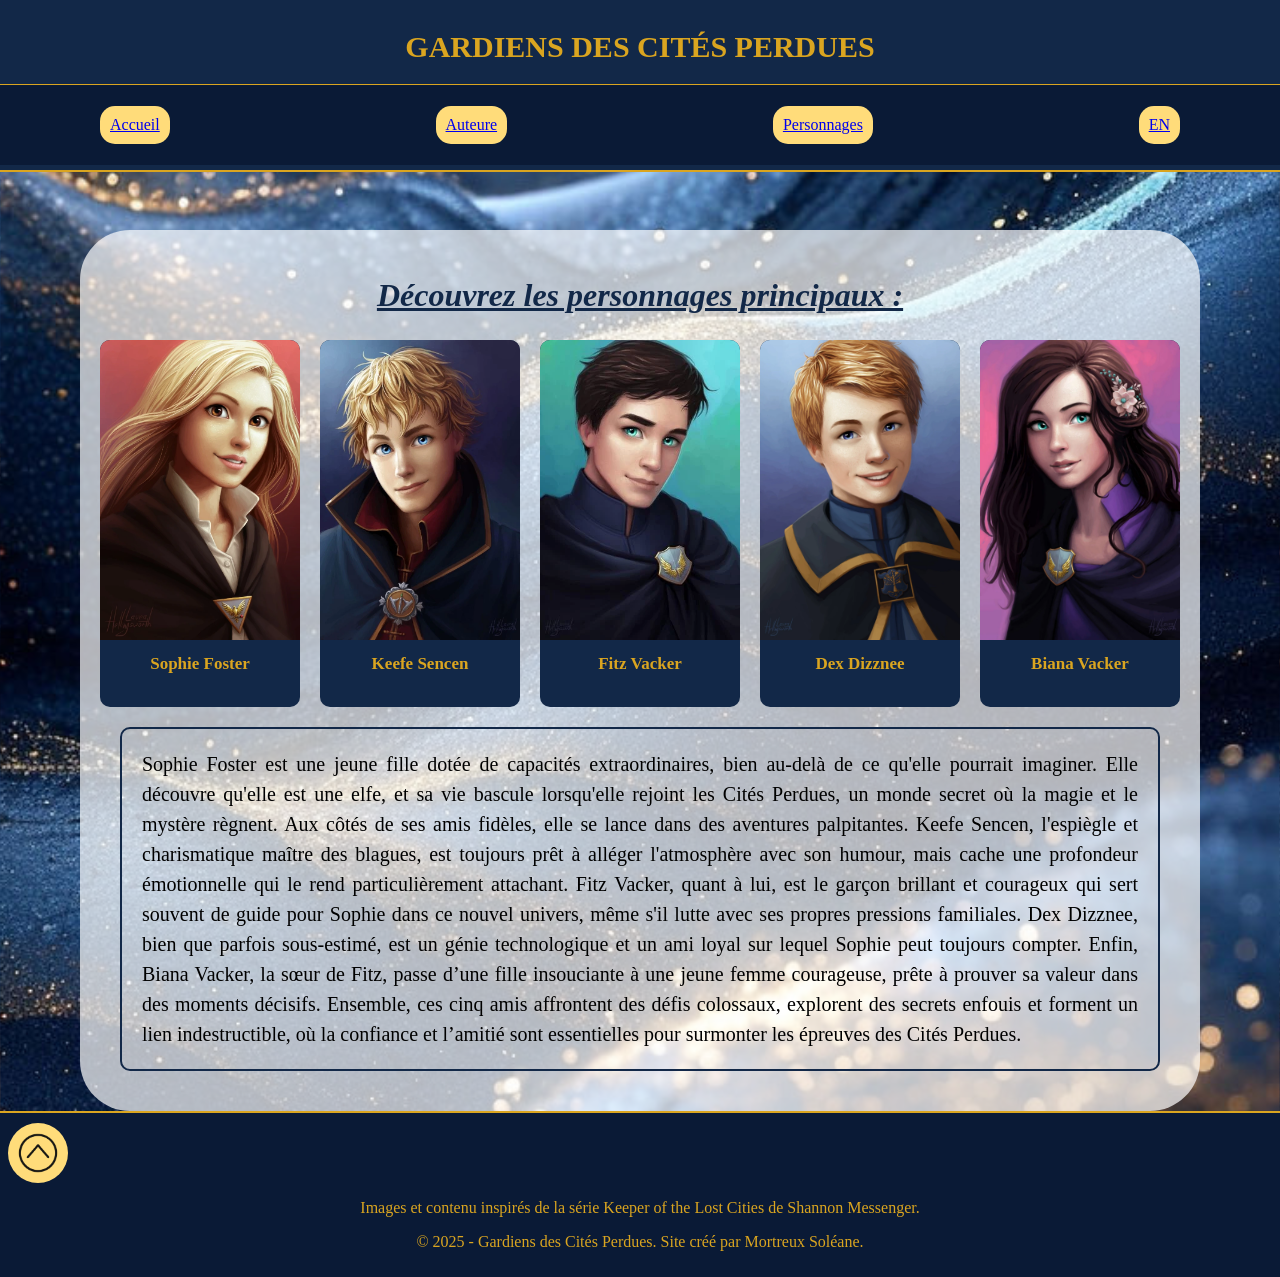
<file: langues/FR/Personnages.html>
<!DOCTYPE html>
<html lang="fr">

<head>
    <meta charset="UTF-8">
    <meta name="viewport" content="width=device-width, initial-scale=1.0">
    <title>Personnages</title>
    <link href="../../styles/reset.css" rel = "reset">
    <link rel="stylesheet" href="../../styles/personnages.css">
</head>

<body>
    <header class=banner>
        <h1>GARDIENS DES CITÉS PERDUES</h1>
        <nav>
            <p><a href="../../index.html">Accueil</a></p>
            <p><a href="../../langues/FR/Auteure.html">Auteure</a></p>
            <p><a href="Personnages.html">Personnages</a></p>
            <p><a href="../../langues/EN/EN_Personnages.html">EN</a></p>
        </nav>
    </header>
    <main>
        <h2>Découvrez les personnages principaux :</h2>
        <section class="groupepersonnages">
            <div class="Personnage">
                <img src="../../images/Personnages/Sophie_Foster_.webp" alt="tome 1 KLC">
                <div class="infos">
                    <h4>Sophie Foster</h4>
                </div>
            </div>
            <div class="Personnage">
                <img src="../../images/Personnages/Keefe_Sencen_.webp" alt="tome 1 KLC">
                <div class="infos">
                    <h4>Keefe Sencen</h4>
                </div>
            </div>
            <div class="Personnage">
                <img src="../../images/Personnages/Fitz_Vacker_.webp" alt="tome 1 KLC">
                <div class="infos">
                    <h4>Fitz Vacker</h4>
                </div>
            </div>
            <div class="Personnage">
                <img src="../../images/Personnages/Dex.webp" alt="tome 1 KLC">
                <div class="infos">
                    <h4>Dex Dizznee</h4>
                </div>
            </div>
            <div class="Personnage">
                <img src="../../images/Personnages/Biana_Vacker.webp" alt="tome 1 KLC">
                <div class="infos">
                    <h4>Biana Vacker</h4>
                </div>
            </div>
        </section>
        <section>
            <p>Sophie Foster est une jeune fille dotée de capacités extraordinaires, bien au-delà de ce qu'elle pourrait
                imaginer. Elle découvre qu'elle est une elfe, et sa vie bascule lorsqu'elle rejoint les Cités Perdues,
                un monde secret où la magie et le mystère règnent. Aux côtés de ses amis fidèles, elle se lance dans des
                aventures palpitantes. Keefe Sencen, l'espiègle et charismatique maître des blagues, est toujours prêt à
                alléger l'atmosphère avec son humour, mais cache une profondeur émotionnelle qui le rend
                particulièrement attachant. Fitz Vacker, quant à lui, est le garçon brillant et courageux qui sert
                souvent de guide pour Sophie dans ce nouvel univers, même s'il lutte avec ses propres pressions
                familiales. Dex Dizznee, bien que parfois sous-estimé, est un génie technologique et un ami loyal sur
                lequel Sophie peut toujours compter. Enfin, Biana Vacker, la sœur de Fitz, passe d’une fille insouciante
                à une jeune femme courageuse, prête à prouver sa valeur dans des moments décisifs. Ensemble, ces cinq
                amis affrontent des défis colossaux, explorent des secrets enfouis et forment un lien indestructible, où
                la confiance et l’amitié sont essentielles pour surmonter les épreuves des Cités Perdues.
            </p>
        </section>
    </main>
    <footer>
        <a href="#top" class="ancre"><img src="../../images/Fleche.png" alt="ancre"></a>
        <p>Images et contenu inspirés de la série Keeper of the Lost Cities de Shannon Messenger.</p>
        <p>&copy; 2025 - Gardiens des Cités Perdues. Site créé par Mortreux Soléane.</p>
    </footer>
</body>

</html>
</file>
<file: styles/style.css>
html{
    scroll-behavior: smooth;
}

/* HEADER */

.banner {
    height: 150px;
    width: 100%;
    padding: 10px;
    border-bottom: 2px solid goldenrod; /* Ce bloc fait en sorte de régler la taille du header et le fixe sur le haut du site Internet pour qu'il reste lors du scroll*/
    background-color: rgb(18, 40, 72);
    position: fixed;
    top:0;
}

.banner > h1 {
    display: flex;
    font-size: 30px;
    font-family:cursive;
    font-weight: bolder; /* Ce bloc définit l'esthétique du titre*/
    color: goldenrod;
    justify-content: center;
}

nav{
    display: flex;
    justify-content: space-between; /* Organisation des éléments du menu avec flexbox*/
    padding: 5px 100px;
    background-color: rgb(10, 26, 54);
    border-top: 1px solid goldenrod;
}

nav p {
    background-color:rgb(255, 220, 122);
    font-family: 'Times New Roman', Times, serif; /*Définition des boutons du nav*/
    padding: 10px;
    border-radius: 15px;
}

/* BODY / MAIN*/

body {
    display: flex;
    justify-content: center;
    font-family:'Times New Roman', Times, serif; /*Définition et organisation générale de tous les éléments + fond avec une image*/
    align-items: center;
    flex-direction: column;
    margin-top: 100px;
    background-image: url(../images/fond.jpeg);
    background-size: cover;
    background-position: center; 
    height: 100%;
    margin-bottom: 0px;
}

main{
    width: 1080px;
    display: flex; /*Organisation des elmts en colonne et définition d'un fond avec une opacité pour l'esthétique, une marge supérieure pour laisser la place au header*/
    padding: 20px;
    border-radius: 50px;
    margin-top: 130px;
    background-color: rgba(255, 255, 255, 0.7)
}

/*TEXTES*/

h2{
    font-size: 32px;
    font-style: italic; /*Utilisation d'une font différente*/
    font-family:cursive;
    color: rgb(18, 40, 72);
    display: flex;
    text-decoration-line: underline;
    justify-content: center;
}

h3{
    display: flex;
    justify-content: center;
    font-size: 25px;
    font-family: cursive;
    color: rgb(18, 40, 72);
    padding: 30px;
}

section p{
    font-size: 20px;
    max-width: 1200px;
    margin: auto;
    border: 2px solid rgb(18, 40, 72);
    padding: 20px;
    border-radius: 10px;
    line-height: 30px;
    text-align: justify;
}

/*COUVERTURES DES LIVRES*/
/*Je me suis inspirée du projet netflix pour créer ces conteneurs, comme les cards avec les films*/

.groupelivres{
    display: flex; 
    justify-content:center; 
    gap: 20px; 
    flex-wrap: wrap; /*C'est pour que le groupe soit maintenu dans le main sans dépasser*/
    margin-top: 20px;
}

.livres{
    background-color:rgb(18, 40, 72); /*L'esthétique des livres*/
    width: 200px;
    border-radius: 10px;
}

.livres p {
    font-size: 20px;
    display: flex;
    color: goldenrod;
    justify-content: center;
    margin-top: -20px;
    padding-bottom: 5px;
    padding-top: 5px;
}

.livres h4{
    display: flex;
    color: goldenrod;
    justify-content: center;
    align-items: center;
    margin-top: 10px;
    padding-bottom: 10px;
    font-size: 17px;
}

.livres img{
    width: 200px;
    height: 300px;
    border-top-left-radius: 10px;
    border-top-right-radius: 10px;
}

/*LISTE DES 4èME DE COUVERTURE*/

ul{
    list-style-type: none; /*Faire disparaître les puces*/
}

section li{
    font-size: 20px;
    max-width: 1000px;
    border: 3px solid rgb(18, 40, 72);
    margin: 50px auto;
    padding-bottom: 10px;
    padding-left: 10px;
    border-radius: 20px;
}

.liste h4{
    text-decoration-line: underline;
    text-decoration-color: goldenrod;
    color: rgb(10, 26, 54);
}

/*FOOTER*/

footer{
    background-color:  rgb(10, 26, 54);
    border-top: 2px solid goldenrod;
    color: goldenrod;
    width: 100%;
    height: 100%;
    padding: 10px;
}

footer img{
    background-color: rgb(255, 220, 122); /*Image qui sert d'ancre*/
    display: flex;
    justify-content: center;
    align-items: center;
    height: 40px;
    border-radius: 50px;
    padding: 10px 0px;
}

footer p {
    display: flex;
    justify-content: center;
}
</file>
<file: styles/auteure.css>
html{
    scroll-behavior: smooth;
}

/* HEADER */

.banner {
    height: 150px;
    width: 100%;
    padding: 10px;
    border-bottom: 2px solid goldenrod; /* Ce bloc fait en sorte de régler la taille du header et le fixe sur le haut du site Internet pour qu'il reste lors du scroll*/
    background-color: rgb(18, 40, 72);
    position: fixed;
    top:0;
}

.banner > h1 {
    display: flex;
    font-size: 30px;
    font-family:cursive;
    font-weight: bolder; /* Ce bloc définit l'esthétique du titre*/
    color: goldenrod;
    align-items: center;
    justify-content: center;
}

nav{
    display: flex;
    justify-content: space-between; /* Organisation des éléments du menu avec flexbox*/
    padding: 5px 100px;
    background-color: rgb(10, 26, 54);
    border-top: 1px solid goldenrod;
}

nav p {
    background-color:rgb(255, 220, 122);
    font-family: 'Times New Roman', Times, serif; /*Définition des boutons du nav*/
    padding: 10px;
    border-radius: 15px;
}

/* BODY / MAIN*/

body {
    display: flex;
    justify-content: center;
    font-family:'Times New Roman', Times, serif; /*Définition et organisation générale de tous les éléments + fond avec une image*/
    align-items: center;
    flex-direction: column;
    margin-top: 200px;
    background-image: url(../images/fond.jpeg);
    background-size: cover;
    background-position: center; 
    height: 100%;
    margin-bottom: 0px;
}

main{
    width: 90%;
    padding: 20px;
    border-radius: 50px; /*Organisation des elmts en colonne et définition d'un fond avec une opacité pour l'esthétique, une marge supérieure pour laisser la place au header*/
    margin-top: 30px;
    background-color: rgba(255, 255, 255, 0.7)
}

/*TEXTES*/

h2{
    font-size: 32px;
    font-style: italic;
    font-family:cursive;
    color: rgb(18, 40, 72);
    display: flex;
    text-decoration-line: underline;
    justify-content: center;
}

h3{
    font-size: 22px;
    color: rgb(18, 40, 72);
}

.texte::first-letter{
    color: goldenrod;
    font-size: 25px;
}

/*GESTION DU CADRE DE L'AUTEURE*/

.auteur-container {
    gap: 50px;
    margin: 20px auto;
    padding: 20px;
    border: 2px solid rgb(29, 72, 97);
    border-radius: 20px;
}

.auteure {
    border-radius: 20px;
}

.auteur-container p {
    flex: 1;
    text-align: justify;
    line-height: 1.5;
    font-size: 20px;
}

div div{
    display: flex;
    align-items: center;
    gap: 20px;
}

section{
    display: flex;
    gap: 10px;
}

/*ASIDE*/

.côté{
    padding-right: 30px;
    width: 1000px;
    margin-left: 20px;
}

ul{
    list-style-type: none;
    padding: 0;
    margin: 0;
}

/*FOOTER*/

footer{
    background-color:  rgb(10, 26, 54);
    border-top: 2px solid goldenrod;
    color: goldenrod;
    width: 100%;
    height: 100%;
    padding: 10px;
}

footer img{
    background-color: rgb(255, 220, 122);
    display: flex;
    justify-content: center;
    align-items: center;
    height: 40px;
    border-radius: 50px;
    padding: 10px 0px;
}

footer p {
    display: flex;
    justify-content: center;
}
</file>
<file: styles/personnages.css>
html{
    scroll-behavior: smooth;
}

/* HEADER */

.banner {
    height: 150px;
    width: 100%;
    padding: 10px;
    border-bottom: 2px solid goldenrod; /* Ce bloc fait en sorte de régler la taille du header et le fixe sur le haut du site Internet pour qu'il reste lors du scroll*/
    background-color: rgb(18, 40, 72);
    position: fixed;
    top:0;
}

.banner > h1 {
    display: flex;
    font-size: 30px;
    font-family:cursive;
    font-weight: bolder; /* Ce bloc définit l'esthétique du titre*/
    color: goldenrod;
    align-items: center;
    justify-content: center;
}

nav{
    display: flex;
    justify-content: space-between; /* Organisation des éléments du menu avec flexbox*/
    padding: 5px 100px;
    background-color: rgb(10, 26, 54);
    border-top: 1px solid goldenrod;
}

nav p {
    background-color:rgb(255, 220, 122);
    font-family: 'Times New Roman', Times, serif; /*Définition des boutons du nav*/
    padding: 10px;
    border-radius: 15px;
}

/* BODY / MAIN*/

body {
    display: flex;
    justify-content: center;
    font-family:'Times New Roman', Times, serif; /*Définition et organisation générale de tous les éléments + fond avec une image*/
    align-items: center;
    flex-direction: column;
    margin-top: 100px;
    background-image: url(../images/fond.jpeg);
    background-size: cover;
    background-position: center; 
    height: 100%;
    margin-bottom: 0px;
}

main{
    width: 1080px;
    padding: 20px;
    border-radius: 50px; /*Organisation des elmts en colonne et définition d'un fond avec une opacité pour l'esthétique, une marge supérieure pour laisser la place au header*/
    margin-top: 130px;
    background-color: rgba(255, 255, 255, 0.7)
}

/*TEXTES*/

h2{
    font-size: 32px;
    font-style: italic;
    font-family:cursive;
    color: rgb(18, 40, 72);
    display: flex;
    text-decoration-line: underline;
    justify-content: center;
}

h3{
    display: flex;
    justify-content: center;
    font-size: 25px;
    font-family: cursive;
    color: rgb(18, 40, 72);
    padding: 30px;
}

section p{
    font-size: 20px;
    max-width: 1200px;
    margin: 20px;
    border: 2px solid rgb(18, 40, 72);
    padding: 20px;
    border-radius: 10px;
    line-height: 30px;
    text-align: justify;
}

/*CADRES DE PERSONNAGES*/

.groupepersonnages{
    display: flex; 
    justify-content:center; 
    gap: 20px; 
    margin-top: 20px;
}

.Personnage{
    background-color:rgb(18, 40, 72);
    width: 200px;
    border-radius: 10px;
    gap: 20px;
}

.Personnage h4{
    display: flex;
    color: goldenrod;
    justify-content: center;
    align-items: center;
    margin-top: 10px;
    padding-bottom: 10px;
    font-size: 17px;
}

.Personnage img{
    width: 200px;
    height: 300px;
    border-top-left-radius: 10px;
    border-top-right-radius: 10px;
}

.Personnage:nth-child(2n):hover{
    box-shadow: 10px 10px 10px rgba(0, 0, 0, 0.3); /*Sur chaque image impaire (1ère image = 0ème) On ajoute une ombre au survol de la souris grâce à hover*/
    
}

.Personnage:nth-child(2n+1):hover{
    background-color: beige; /*De même ici mais avec un autre effet sur les images paire*/
    transform: scale(1.1);
}

/*FOOTER*/

footer{
    background-color:  rgb(10, 26, 54);
    border-top: 2px solid goldenrod;
    color: goldenrod;
    width: 100%;
    height: 100%;
    padding: 10px;
}

footer img{
    background-color: rgb(255, 220, 122);
    display: flex;
    justify-content: center;
    align-items: center;
    height: 40px;
    border-radius: 50px;
    padding: 10px 0px;
}

footer p {
    display: flex;
    justify-content: center;
}
</file>
